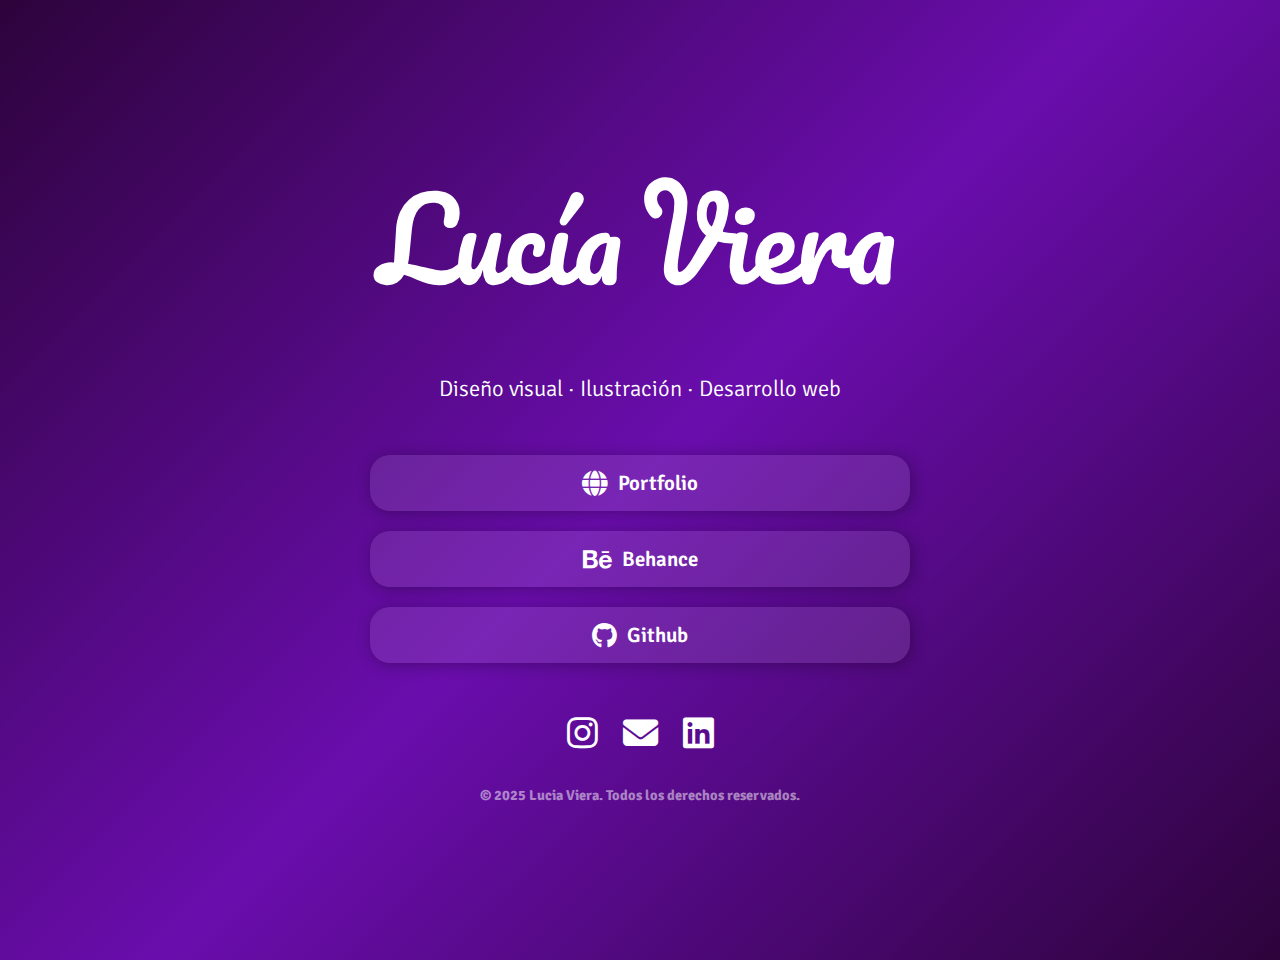
<file: index.html>
<!DOCTYPE html>
<html lang="es">
<link>
    <meta charset="UTF-8">
    <meta name="viewport" content="width=device-width, initial-scale=1.0">
    <title>Lucia Viera</title>
    <link rel="stylesheet" href="estilo.css">
    <link rel="stylesheet" href="https://cdnjs.cloudflare.com/ajax/libs/font-awesome/6.4.2/css/all.min.css">
    <link rel="script" href="script.js">
</head>
<body>
    <div class="firma"></div>
    <p>Diseño visual · Ilustración · Desarrollo web</p>
    <div class="links">
        <div class="social-links">
            <a href="home.html" target="_blank"><i class="fa-solid fa-globe"></i>Portfolio</a>
            <a href="https://www.behance.net/lucyviera" target="_blank"><i class="fa-brands fa-behance"></i>Behance</a>
            <a href="https://github.com/lucyviera" target="_blank"><i class="fa-brands fa-github"></i>Github</a>
        </div>
        <div class="contact-links">
            <a href="https://www.instagram.com/itslumagic/" target="_blank"><i class="fa-brands fa-instagram"></i></a>
            <a href="mailto:luciavierag98@gmail.com?subject=Contacto%20desde%20portafolio&body=Hola, te escribo porque..."><i class="fa-solid fa-envelope"></i></a>
            <a href="https://www.linkedin.com/in/lucia-viera/" target="_blank"><i class="fa-brands fa-linkedin"></i></a>     
        </div>
    </div>
    <footer>
        <h2> &copy; 2025 Lucia Viera. Todos los derechos reservados.</h2>
    </footer>    
</body>
</html>
</file>
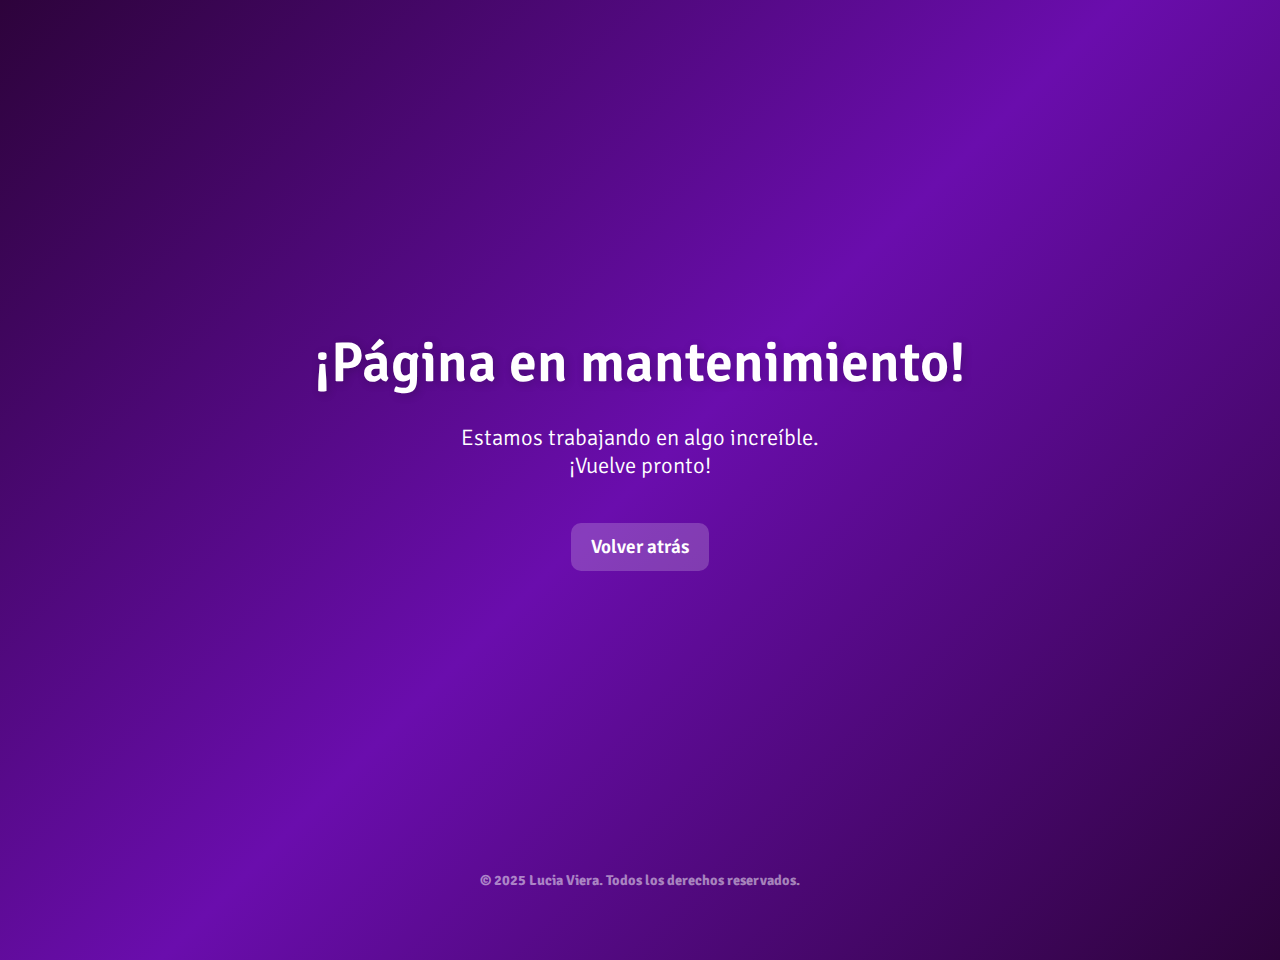
<file: home.html>
<!DOCTYPE html>
<html lang="es">
<head>
    <meta charset="UTF-8">
    <meta name="viewport" content="width=device-width, initial-scale=1.0">
    <title>Lucia Viera - En Mantenimiento</title>
    <link rel="stylesheet" href="estilo.css">
</head>
<body>
    <div class="mantenimiento">
        <h1>¡Página en mantenimiento!</h1>
        <p>Estamos trabajando en algo increíble. <br>
            ¡Vuelve pronto!</p>
            <a href="index.html" class="btn-volver">Volver atrás</a>
    </div>
    <footer>
        <h2>&copy; 2025 Lucia Viera. Todos los derechos reservados.</h2>
    </footer>
</body>
</html>
</file>
<file: estilo.css>
/* Estilos generales */
@import url('https://fonts.googleapis.com/css2?family=Signika:wght@600&display=swap');

body {
    font-family: "Signika", serif;
    font-optical-sizing: auto;
    font-weight: 600;
    font-style: normal;
    font-variation-settings: "GRAD" 0;
    text-align: center;
    background: linear-gradient(135deg, rgba(45,3,59,1) 0%, rgba(106, 13, 173, 1) 50%, rgba(45,3,59,1) 100%);
    margin: 0;
    padding: 0;
    display: flex;
    flex-direction: column;
    justify-content: center;
    align-items: center;
    height: 100vh;
    color: #fff;
    animation: fadeIn 1s ease-in;
    padding-bottom: 60px; /* Ajustamos el espacio inferior sin exagerar */
}

/*para cambiar la imagen*/
.firma {
    width: 100%;
    max-width: 550px;  /* Alineado con el contenedor de los social-links*/
    height: 200px;
    background-image: url('img/firma1.svg');
    background-size: contain;
    background-repeat: no-repeat;
    background-position: center;
    margin-left: 10px;
    padding: 50px;
}

/* Animación de entrada */
@keyframes fadeIn {
    from { opacity: 0; transform: translateY(-20px); }
    to { opacity: 1; transform: translateY(0); }
}

h1 {
    font-size: 3.5rem;
    font-weight: 600;
    text-shadow: 2px 2px 10px rgba(0, 0, 0, 0.2);
}

p {
    font-size: 1.4rem;
    font-weight: 300;
    margin-top: -10px;
    max-width: 500px;
}

/* Contenedor de enlaces */
.links {
    margin-top: 30px;
    display: flex;
    flex-direction: column;
    gap: 20px;
    width: 100%;
    max-width: 500px;
}

/* Links sociales */
.social-links {
    display: flex;
    flex-direction: column;
    align-items: center;
    gap: 20px;
    width: 100%;
    max-width: 600px;
}

.social-links a {
    display: flex;
    align-items: center;
    justify-content: center;
    width: 100%;
    padding: 15px 20px;
    background: rgba(255, 255, 255, 0.1);
    color: #fff;
    font-weight: 600;
    text-decoration: none;
    border-radius: 20px;
    transition: all 0.3s ease;
    box-shadow: 2px 2px 15px rgba(0, 0, 0, 0.3);
    font-size: 1.3rem;
    gap: 10px;
}

.social-links a:hover {
    background: rgba(255, 255, 255, 0.3);
    transform: scale(1.05);
}

/* Alineación de los iconos */
.social-links a i {
    font-size: 1.6rem;
}

/* Iconos de contacto */
.contact-links {
    display: flex;
    justify-content: center;
    gap: 25px;  /* Ajustamos el espacio entre los enlaces de manera más moderada */
    margin-top: 30px;  /* Espacio más moderado en la parte superior */
    margin-bottom: 20px;  /* Un margen inferior más pequeño */
}

.contact-links a {
    font-size: 2.2rem; /* Aumentamos un poco el tamaño de los iconos */
    color: #fff;
    transition: transform 0.3s ease;
}

.contact-links a:hover {
    transform: scale(1.1);  /* Un efecto de hover más sutil */
}

/* Footer*/
footer {
    text-align: center;
    font-size: 0.6rem; /* Aumentamos ligeramente el tamaño de la fuente */
    color: rgba(255, 255, 255, 0.5);
    padding: 10px 0;  /* Un padding más moderado */
    font-weight: 300;
    line-height: 1.3; /* Un poquito más de espacio entre las líneas */
    margin: 0;
}

footer h2 {
    margin: 0;
}

/* Medias Queries para versiones responsivas*/
@media (max-width: 768px) {
    h1 {
        font-size: 2.5rem;
    }

    p {
        font-size: 1.2rem;
        max-width: 400px;
    }

    .social-links a {
        font-size: 1.1rem;
        padding: 12px 15px;
        max-width: 90%; 
    }

    .contact-links a {
        font-size: 1.5rem;
    }

    footer {
        font-size: 0.7rem;
    }

     /* Cambiar la imagen con background en la versión responsiva */
     .firma {
        background-image: url('img/firma2.svg');
        height: 180px;  /* Ajustamos la altura para que no ocupe demasiado espacio */
        max-width: 500px; /* tamaño adecuado */
        margin-left: 10px;  /* Centrada sin desplazamiento */
        margin-top: 60px;  /* Más espacio en la parte superior para separar de texto */
        margin-bottom: 40px;  /* Más espacio debajo de la firma en versión responsiva */
    }
}

@media (max-width: 480px) {
    h1 {
        font-size: 2rem;
    }

    p {
        font-size: 1rem;
        max-width: 350px;
    }

    .social-links a {
        font-size: 1rem;
        padding: 10px 12px;
        max-width: 90%;
    }

    .contact-links a {
        font-size: 1.3rem;
    }

    footer {
        font-size: 0.6rem;
    }

     .firma {
        background-image: url('img/firma2.svg');
        height: 150px; 
        max-width: 400px;
        margin-left: 10px;
        margin-top: 70px;
        margin-bottom: 50px;
    }
}


/* home*/
.container {
    display: flex;
    flex-direction: column;
    align-items: center;
    justify-content: center;
    height: 100vh;
    text-align: center;
    padding: 40px 20px;
    max-width: 80%; /* Limita el ancho */
    margin: 0 auto; /* Centrar */   
}

/* Firma animada */
.firma.animada {
    width: 100%;
    max-width: 450px;
    height: 180px;
    background-image: url('img/firma1.svg');
    background-size: contain;
    background-repeat: no-repeat;
    background-position: center;
    margin-bottom: 15px;
    animation: floatAnimation 3s infinite ease-in-out;
    margin: 30px 0; /* Más aire arriba y abajo */
    top: 20px;
}

/* Animación flotante */
@keyframes floatAnimation {
    0% { transform: translateY(0px); }
    50% { transform: translateY(-5px); }
    100% { transform: translateY(0px); }
}

.mantenimiento {
    display: flex;
    flex-direction: column;
    align-items: center;
    justify-content: center;
    height: 100vh; /* Ocupar toda la pantalla */
    text-align: center;
    padding: 40px 20px;
    max-width: 80%;
    margin: 0 auto;
}

/* Imagen de mantenimiento más pequeña */
.container img {
    max-width: 50%;
    height: auto;
    margin: 15px 0;
}


/* Botón para volver atrás */
.btn-volver {
    display: inline-block;
    padding: 12px 20px;
    font-size: 1.2rem;
    font-weight: 600;
    color: #fff;
    background: rgba(255, 255, 255, 0.2);
    border-radius: 10px;
    text-decoration: none;
    margin-top: 20px;
    transition: background 0.3s ease, transform 0.2s ease;
}

.btn-volver:hover {
    background: rgba(255, 255, 255, 0.4);
    transform: scale(1.05);
}


/* Animaciones de entrada */
@keyframes fadeIn {
    from { opacity: 0; transform: translateY(10px); }
    to { opacity: 1; transform: translateY(0); }
}

/* Responsive */
@media (max-width: 768px) {
    .mantenimiento-texto {
        font-size: 1.5rem;
    }

    .firma.animada {
        height: 150px;
    }

    .container img {
        max-width: 50%;
    }

    .volver a {
        font-size: 0.9rem;
        padding: 8px 12px;
    }
}

@media (max-width: 480px) {
    .mantenimiento-texto {
        font-size: 1.2rem;
    }

    .firma.animada {
        height: 130px;
    }

    .container img {
        max-width: 40%;
    }

    .volver a {
        font-size: 0.8rem;
        padding: 6px 10px;
    }
}
</file>
